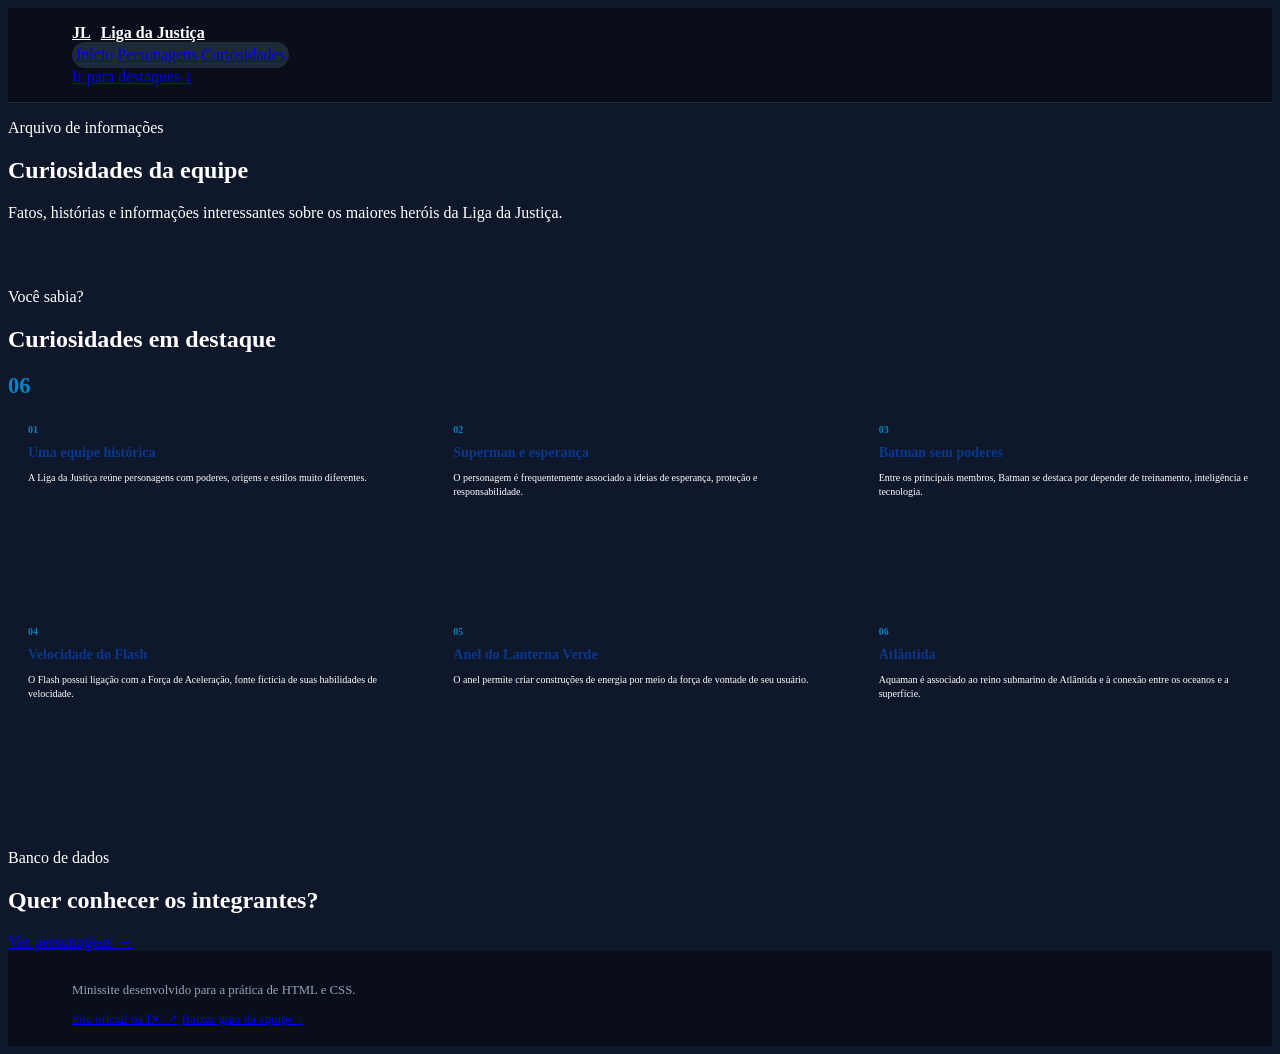
<file: pages/curiosidades.html>
<!DOCTYPE html>
<html lang="pt-BR">
<head>
    <meta charset="UTF-8">
    <meta name="viewport" content="width=device-width, initial-scale=1.0">
    <meta name="description" content="Curiosidades sobre a Liga da Justiça e seus personagens.">
    <title>Liga da Justiça | Curiosidades</title>
    <link rel="stylesheet" href="../css/style.css">
    <link rel="stylesheet" href="../css/curiosidades.css">
</head>
<body>

<header class="site-header">
    <div class="container header-content">
        <a class="logo" href="../index.html" aria-label="Liga da Justiça - início">
            <span class="logo-mark">JL</span>
            <span>Liga da Justiça</span>
        </a>

        <nav class="main-nav" aria-label="Navegação principal">
            <a href="../index.html">Início</a>
            <a href="personagens.html">Personagens</a>
            <a class="active" href="curiosidades.html">Curiosidades</a>
        </nav>

        <a class="nav-cta" href="#curiosidades">Ir para destaques ↓</a>
    </div>
</header>

<main>
    <section class="page-banner" aria-labelledby="page-title">
        <div class="container">
            <p class="eyebrow">Arquivo de informações</p>
            <h1 id="page-title">Curiosidades da <span>equipe</span></h1>
            <p>Fatos, histórias e informações interessantes sobre os maiores heróis da Liga da Justiça.</p>
        </div>
    </section>

    <section class="facts" id="curiosidades" aria-labelledby="facts-title">
        <div class="container">
            <div class="section-heading">
                <div>
                    <p class="eyebrow blue">Você sabia?</p>
                    <h2 id="facts-title">Curiosidades em destaque</h2>
                </div>
                <span class="section-number">06</span>
            </div>

            <div class="facts-grid">
                <article class="fact-card">
                    <span class="fact-number">01</span>
                    <h3>Uma equipe histórica</h3>
                    <p>A Liga da Justiça reúne personagens com poderes, origens e estilos muito diferentes.</p>
                </article>

                <article class="fact-card">
                    <span class="fact-number">02</span>
                    <h3>Superman e esperança</h3>
                    <p>O personagem é frequentemente associado a ideias de esperança, proteção e responsabilidade.</p>
                </article>

                <article class="fact-card">
                    <span class="fact-number">03</span>
                    <h3>Batman sem poderes</h3>
                    <p>Entre os principais membros, Batman se destaca por depender de treinamento, inteligência e tecnologia.</p>
                </article>

                <article class="fact-card">
                    <span class="fact-number">04</span>
                    <h3>Velocidade do Flash</h3>
                    <p>O Flash possui ligação com a Força de Aceleração, fonte fictícia de suas habilidades de velocidade.</p>
                </article>

                <article class="fact-card">
                    <span class="fact-number">05</span>
                    <h3>Anel do Lanterna Verde</h3>
                    <p>O anel permite criar construções de energia por meio da força de vontade de seu usuário.</p>
                </article>

                <article class="fact-card">
                    <span class="fact-number">06</span>
                    <h3>Atlântida</h3>
                    <p>Aquaman é associado ao reino submarino de Atlântida e à conexão entre os oceanos e a superfície.</p>
                </article>
            </div>
        </div>
    </section>

    <section class="database" aria-labelledby="back-title">
        <div class="container centered">
            <p class="eyebrow yellow">Banco de dados</p>
            <h2 id="back-title">Quer conhecer os integrantes?</h2>
            <a class="button button-yellow" href="personagens.html">Ver personagens →</a>
        </div>
    </section>
</main>

<footer class="site-footer">
    <div class="container footer-content">
        <p>Minissite desenvolvido para a prática de HTML e CSS.</p>
        <div class="footer-links">
            <a class="button button-yellow" href="https://www.dc.com/" target="_blank" rel="noopener">Site oficial da DC ↗</a>
            <a class="button button-yellow" href="../Files/guia-equipe.pdf" download>Baixar guia da equipe ↓</a>
        </div>
    </div>
</footer>

</body>
</html>
</file>
<file: css/style.css>
<<<<<<< HEAD
* {
    margin: 0;
    padding: 0;
    box-sizing: border-box;
    font-family: -apple-system, BlinkMacSystemFont, "Segoe UI", Roboto, sans-serif;
}

:root {
    --bg-header: #090e1a;
    --bg-hero: #0f172a;
    --yellow-main: #facc15;
    --nav-pill-bg: #1e293b;
    --text-white: #ffffff;
    --text-gray: #94a3b8;
    --text-dark: #0f172a;
    --bg-light: #ffffff;
    --cyan-bg: #0284c7;
}

body {
    background-color: var(--bg-hero);
    color: var(--text-white);
}

header {
    background-color: var(--bg-header);
    padding: 1rem 4rem;
    display: flex;
    justify-content: space-between;
    align-items: center;
    border-bottom: 1px solid rgba(255, 255, 255, 0.1);
}

.logo {
    display: flex;
    align-items: center;
    gap: 10px;
    font-weight: 700;
    color: #fff;
}

.logo-circle {
    background-color: var(--yellow-main);
    color: #000;
    width: 28px;
    height: 28px;
    border-radius: 50%;
    display: flex;
    align-items: center;
    justify-content: center;
    font-weight: 800;
    font-size: 0.85rem;
}

nav.main-nav {
    display: flex;
    background-color: var(--nav-pill-bg);
    padding: 4px;
    border-radius: 24px;
    gap: 4px;
}

.nav-link {
    color: var(--text-white);
    text-decoration: none;
    padding: 6px 18px;
    border-radius: 20px;
    font-size: 0.85rem;
    font-weight: 600;
}

.nav-link.active {
    background-color: var(--yellow-main);
    color: #000;
}

.btn-destaque-link {
    border: 1px solid rgba(255, 255, 255, 0.2);
    color: #38bdf8;
    padding: 6px 14px;
    border-radius: 6px;
    text-decoration: none;
    font-size: 0.8rem;
}

.hero {
    background-color: var(--bg-hero);
    padding: 3.5rem 4rem;
    display: flex;
    justify-content: space-between;
    align-items: center;
    gap: 2rem;
}

.hero-tag {
    color: var(--yellow-main);
    font-size: 0.85rem;
    font-weight: 700;
    margin-bottom: 0.75rem;
}

.hero h1 {
    font-size: 2.3rem;
    font-weight: 800;
    line-height: 1.2;
    margin-bottom: 1rem;
    color: #fff;
}

.highlight-yellow {
    color: var(--yellow-main);
}

.hero p {
    color: var(--text-gray);
    max-width: 540px;
    font-size: 0.95rem;
    margin-bottom: 1.8rem;
    line-height: 1.5;
}

.hero-buttons {
    display: flex;
    gap: 12px;
}

.btn-yellow {
    background-color: var(--yellow-main);
    color: #000;
    padding: 10px 20px;
    border-radius: 6px;
    text-decoration: none;
    font-weight: 700;
    font-size: 0.85rem;
}

.btn-cyan {
    background-color: var(--cyan-bg);
    color: var(--text-white);
    padding: 10px 20px;
    border-radius: 6px;
    text-decoration: none;
    font-weight: 700;
    font-size: 0.85rem;
}

.main-content {
    background-color: var(--bg-light);
    color: var(--text-dark);
    padding: 3.5rem 4rem;
}

.section-top {
    display: flex;
    justify-content: space-between;
    align-items: flex-end;
    margin-bottom: 2.5rem;
}

.section-sub {
    color: #94a3b8;
    font-size: 0.85rem;
    margin-bottom: 0.3rem;
}

.section-title {
    font-size: 1.6rem;
    font-weight: 800;
    color: #0f172a;
}

.section-number {
    color: #0284c7;
    font-size: 1.4rem;
    font-weight: 700;
}

.features-grid {
    display: grid;
    grid-template-columns: repeat(3, 1fr);
    gap: 1.5rem;
}

.feature-card h3 {
    font-size: 1.05rem;
    margin-bottom: 0.5rem;
    color: #0f172a;
}

.feature-card p {
    color: #64748b;
    font-size: 0.85rem;
    line-height: 1.4;
}

.cta-banner {
    background-color: var(--cyan-bg);
    color: var(--text-white);
    padding: 3rem;
    text-align: center;
}

.cta-banner p {
    font-size: 0.8rem;
    text-transform: uppercase;
    letter-spacing: 0.5px;
}

.cta-banner h2 {
    font-size: 1.6rem;
    font-weight: 800;
    margin: 0.4rem 0 1.2rem 0;
}

footer {
    background-color: var(--bg-header);
    padding: 1.2rem 4rem;
    display: flex;
    justify-content: space-between;
    align-items: center;
    font-size: 0.8rem;
    color: var(--text-gray);
}

nav.footer-btns {
    display: flex;
    gap: 8px;
}

.footer-btn {
    background-color: var(--yellow-main);
    color: #000;
    text-decoration: none;
    padding: 6px 14px;
    border-radius: 4px;
    font-weight: 700;
}

assets/css/personagem.css
@import url('style.css');

.characters-grid {
    display: grid;
    grid-template-columns: repeat(3, 1fr);
    gap: 1.5rem;
}

.hero-card {
    background: #ffffff;
    border-radius: 8px;
    overflow: hidden;
    border: 1px solid #e2e8f0;
}

.hero-card img {
    width: 100%;
    height: 180px;
    object-fit: cover;
}

.hero-card-content {
    padding: 1.25rem;
}

.hero-card-content h3 {
    font-size: 1rem;
    margin-bottom: 0.4rem;
    color: #0f172a;
}

.hero-card-content p {
    color: #64748b;
    font-size: 0.85rem;
    line-height: 1.4;
}

assets/css/curiosidades.css
@import url('style.css');

.curiosity-layout {
    display: grid;
    grid-template-columns: 380px 1fr;
    gap: 3rem;
    align-items: start;
}

.curiosity-img-box img {
    width: 100%;
    border-radius: 8px;
}

.cyan-tag {
    color: #0284c7;
    font-size: 0.85rem;
}

.facts-list {
    margin-top: 1.5rem;
    display: flex;
    flex-direction: column;
    gap: 1.25rem;
}

.fact-item {
    background-color: #f1f5f9;
    padding: 1.2rem;
    border-radius: 8px;
    display: flex;
    gap: 1.2rem;
}

.fact-num {
    color: #0284c7;
    font-size: 1.2rem;
    font-weight: 800;
}

.fact-info h4 {
    font-size: 0.95rem;
    color: #0f172a;
    margin-bottom: 0.3rem;
}

.fact-info p {
    color: #64748b;
    font-size: 0.85rem;
    line-height: 1.4;
=======
:root {
    --navy: #07182d;
    --dark-blue: #102d48;
    --blue: #063b91;
    --bright-blue: #168bbd;
    --yellow: #ffd238;
    --light: #eef4f9;
    --white: #ffffff;
    --text: #0c1630;
    --muted: #dce6ef;
}

* {
    box-sizing: border-box;
    margin: 0;
    padding: 0;
    
}

html {
    scroll-behavior: smooth;
}

body {
    font-family: 'Inter', Arial, sans-serif;
    background: var(--light);
    color: var(--text);
    line-height: 1.5;
}

img {
    display: block;
    width: 100%;
}

a {
    color: inherit;
    text-decoration: none;
}

.container {
    width: min(1100px, 90%);
    margin-inline: auto;
}

.site-header {
    background: var(--navy);
    color: var(--white);
}

.header-content {
    min-height: 54px;
    display: flex;
    align-items: center;
    justify-content: space-between;
    gap: 24px;
}

.logo {
    display: inline-flex;
    align-items: center;
    gap: 8px;
    font-size: 15px;
    font-weight: 800;
    white-space: nowrap;
}

.logo strong {
    font-size: 12px;
}

.logo-mark {
    width: 30px;
    height: 30px;
    border-radius: 50%;
    display: grid;
    place-items: center;
    background: var(--yellow);
    color: var(--navy);
    font-size: 12px;
    font-weight: 800;

}

.main-nav {
    display: flex;
    align-items: center;
    gap: 7px;
}

.main-nav a,
.nav-cta {
    padding: 7px 12px;
    border-radius: 6px;
    background: #12365e;
    font-size: 11px;
    font-weight: 700;
}

.main-nav a.active {
    background: var(--yellow);
    color: #111;
}

.nav-cta {
    background: #12365e;
}

.hero {
    background: var(--dark-blue);
    color: var(--white);
    padding: 38px 0 36px;
}

.hero-grid {
    display: grid;
    grid-template-columns: 1fr 1fr;
    align-items: center;
    gap: 42px;
}

.eyebrow {
    color: var(--yellow);
    font-size: 11px;
    font-weight: 800;
    letter-spacing: 1.5px;
    margin-bottom: 6px;
}

.eyebrow.blue {
    color: #0871ce;
}

.eyebrow.yellow {
    color: var(--yellow);
}

.hero h1 {
    font-size: clamp(32px, 4vw, 43px);
    line-height: 1.05;
    margin-bottom: 12px;
    font-weight: 800;
}

.hero h1 span {
    color: var(--yellow);
    font-style: italic;
}

.hero-text {
    max-width: 590px;
    font-size: 12px;
    color: #f1f5f8;
    margin-bottom: 15px;
}

.button-row {
    display: flex;
    gap: 7px;
    flex-wrap: wrap;
}

.button {
    display: inline-flex;
    align-items: center;
    justify-content: center;
    border: 0;
    border-radius: 7px;
    padding: 8px 13px;
    font-size: 11px;
    font-weight: 800;
}

.button-yellow {
    background: var(--yellow);
    color: #111;
}

.button-blue {
    background: #16439a;
    color: var(--white);
}

.hero-figure {
    margin: 0;
}

.hero-figure img {
    height: 275px;
    object-fit: cover;
    border-radius: 18px 18px 12px 12px;
}

.hero-figure figcaption {
    margin-top: 9px;
    padding: 7px;
    background: var(--yellow);
    color: #111;
    text-align: center;
    font-size: 11px;
    font-weight: 700;
}

.why {
    padding: 49px 0 50px;
}

.section-heading {
    display: flex;
    justify-content: space-between;
    align-items: end;
    gap: 20px;
    margin-bottom: 17px;
}

.section-heading h2 {
    color: #09388e;
    font-size: 20px;
    line-height: 1.1;
}

.section-number {
    color: #0080bd;
    font-size: 17px;
    font-weight: 800;
}

.feature-grid {
    display: grid;
    grid-template-columns: repeat(3, 1fr);
    gap: 13px;
}

.feature-card {
    background: var(--white);
    border-radius: 12px;
    padding: 19px 20px;
    min-height: 116px;
    text-align: center;
    box-shadow: 0 1px 0 rgba(0,0,0,.03);
}

.feature-icon {
    color: #f5a900;
    font-size: 20px;
    display: block;
    margin-bottom: 3px;
}

.feature-card h3 {
    font-size: 13px;
    margin-bottom: 4px;
}

.feature-card p {
    font-size: 11px;
    line-height: 1.35;
}

.database {
    background: var(--bright-blue);
    color: var(--white);
    padding: 30px 0;
}

.centered {
    text-align: center;
}

.database h2 {
    font-size: 19px;
    margin-bottom: 7px;
}

.site-footer {
    background: var(--navy);
    color: var(--white);
    padding: 14px 0;
}

.footer-content {
    display: flex;
    justify-content: space-between;
    align-items: center;
    gap: 20px;
}

.footer-content p {
    font-size: 10px;
    font-weight: 600;
}

.footer-links {
    display: flex;
    gap: 6px;
    flex-wrap: wrap;
}

.page-banner {
    background: var(--dark-blue);
    color: var(--white);
    padding: 29px 0 25px;
}

.page-banner h1 {
    font-size: 31px;
    line-height: 1.1;
    margin-bottom: 8px;
}

.page-banner h1 span {
    color: var(--yellow);
    font-style: italic;
}

.page-banner p:last-child {
    font-size: 11px;
}

@media (max-width: 800px) {
    .header-content {
        flex-wrap: wrap;
        padding: 10px 0;
    }

    .nav-cta {
        display: none;
    }

    .hero-grid {
        grid-template-columns: 1fr;
    }

    .feature-grid {
        grid-template-columns: 1fr;
    }

    .hero-figure img {
        height: 230px;
    }

    .footer-content {
        flex-direction: column;
        text-align: center;
    }
}

@media (max-width: 520px) {
    .main-nav {
        width: 100%;
        justify-content: center;
    }

    .main-nav a {
        font-size: 10px;
        padding: 6px 8px;
    }

    .hero h1 {
        font-size: 31px;
    }
>>>>>>> 0c7ab3d (first commit)
}
</file>
<file: css/curiosidades.css>
.facts {
    padding: 34px 0 42px;
}

.facts-grid {
    display: grid;
    grid-template-columns: repeat(3, 1fr);
    gap: 12px;
}

.fact-card {
    background: var(--white);
    border-radius: 10px;
    padding: 20px;
    min-height: 150px;
    border-top: 3px solid var(--yellow);
}

.fact-number {
    color: #0781c1;
    font-size: 10px;
    font-weight: 800;
}

.fact-card h3 {
    color: #09388e;
    font-size: 14px;
    margin: 8px 0 7px;
}

.fact-card p {
    font-size: 10px;
    line-height: 1.45;
}

@media (max-width: 800px) {
    .facts-grid {
        grid-template-columns: repeat(2, 1fr);
    }
}

@media (max-width: 520px) {
    .facts-grid {
        grid-template-columns: 1fr;
    }
}
</file>
